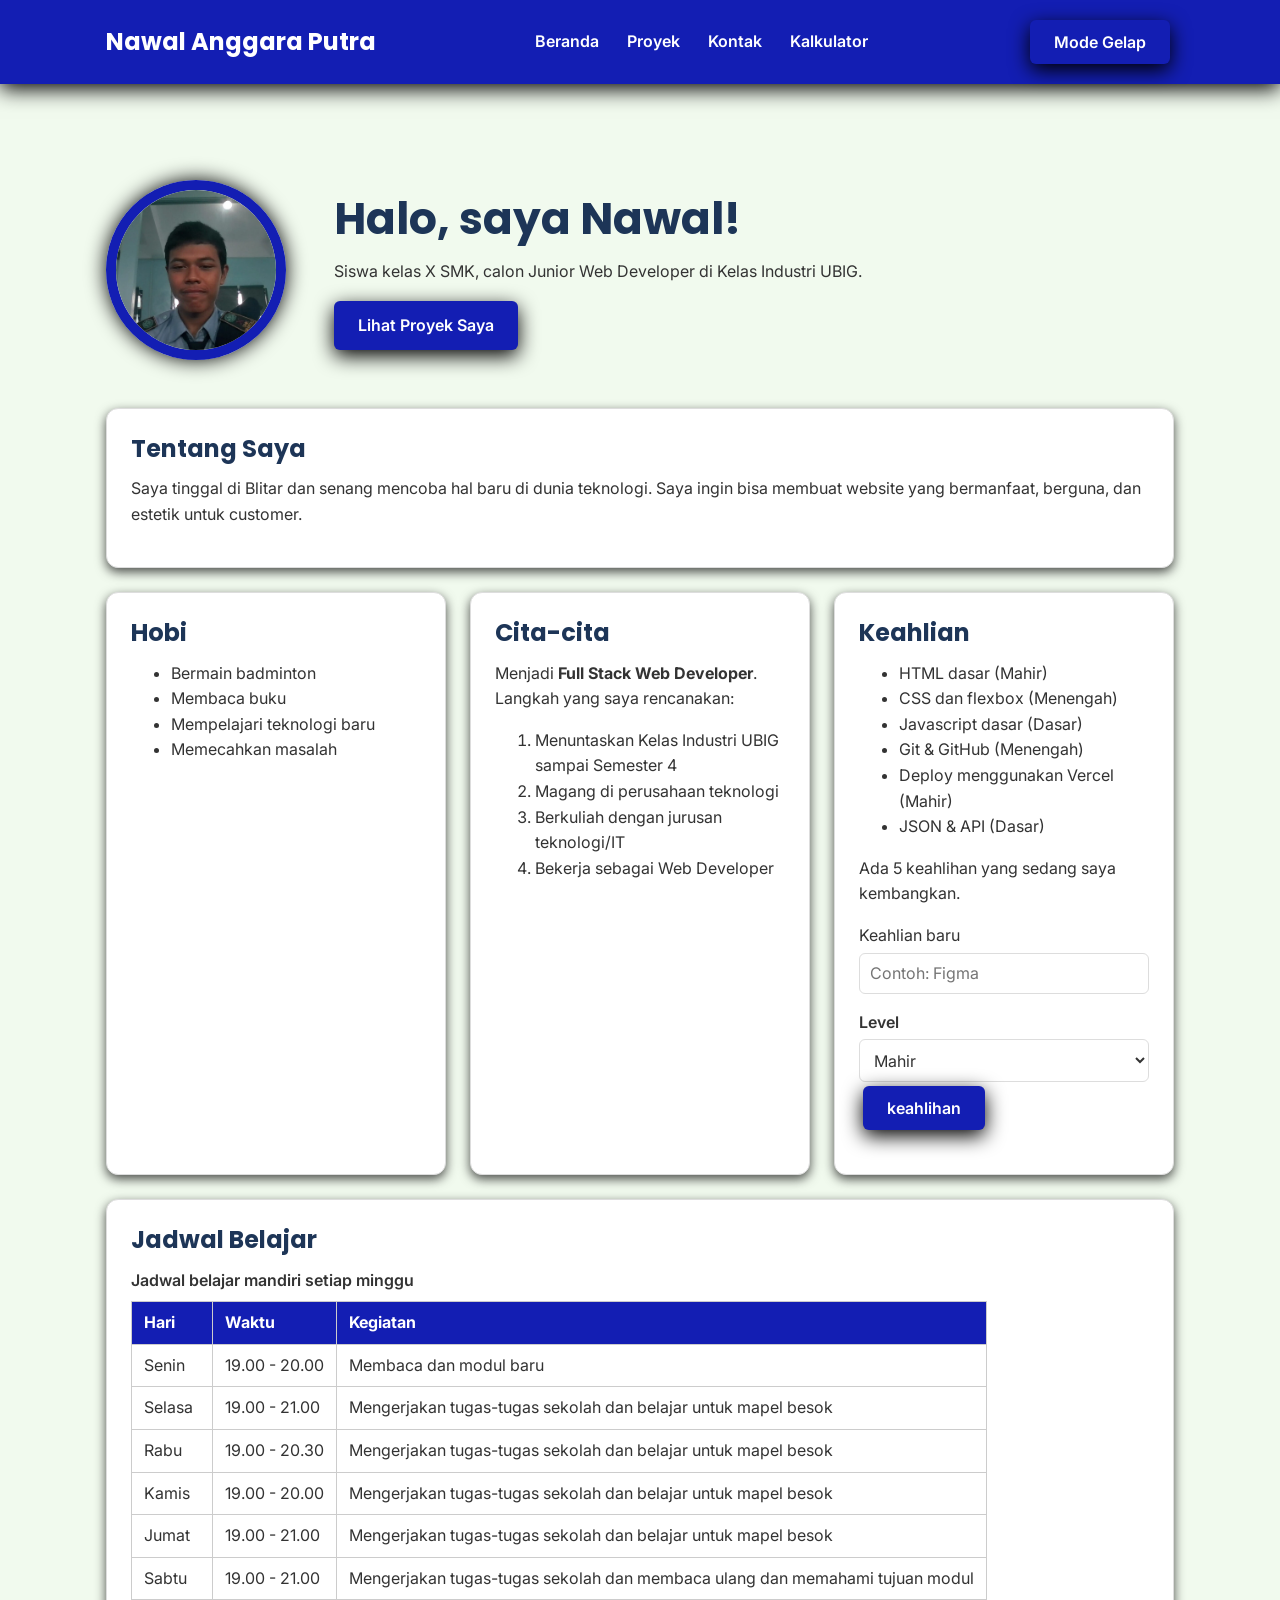
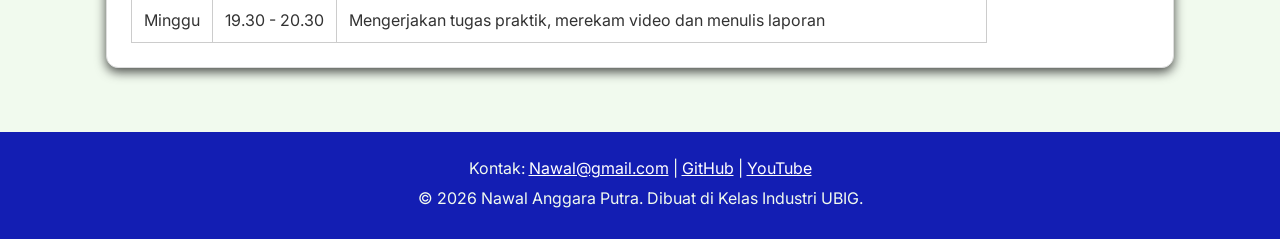
<file: index.html>
<!DOCTYPE html>
<html lang="id">

<head>
  <meta charset="UTF-8">
  <meta name="viewport" content="width=device-width, initial-scale=1.0">
  <title>Nawal anggara putra | Beranda</title>
  <link rel="preconnect" href="https://fonts.googleapis.com">
  <link rel="preconnect" href="https://fonts.gstatic.com" crossorigin>
  <link href="https://fonts.googleapis.com/css2?family=Inter:wght@400;600&family=Poppins:wght@600;700&display=swap"
    rel="stylesheet">
  <link rel="stylesheet" href="css/style.css">
  <script src="js/kalkulator.js" defer></script>
<script src="js/main.js" defer></script>
<script src="js/keahlihan.js" defer></script>
</head>

<body>
  <header>
    <div class="container navbar">
      <h1>Nawal Anggara Putra</h1>
      <nav class="menu-laptop">
        <ul>
          <li><a href="index.html">Beranda</a></li>
          <li><a href="proyek.html">Proyek</a></li>
          <li><a href="kontak.html">Kontak</a></li>
          <li><a href="kalkulator.html">Kalkulator</a></li>
      </nav>
      <!-- Tantangan: menu ponsel yang bisa dibuka-tutup -->
      <details class="menu-ponsel">
        <summary>Menu</summary>
        <nav>
          <ul>
            <li><a href="index.html">Beranda</a></li>
            <li><a href="proyek.html">Proyek</a></li>
            <li><a href="kontak.html">Kontak</a></li>
            <li><a href="kalkulator.html">Kalkulator</a></li>
          </ul>
        </nav>
      </details>
      <button type="button" id="tombol-tema" class="tombol-
tema">Mode Gelap</button>
    </div>
  </header>

  <main>
    <div class="container">
      <section class="hero">
        <img src="img/foto-profil.webp" alt="foto profil Nawal anggara putra"  height="180" width="180">
        <div>
          <h2>Halo, saya Nawal!</h2>
          <p>Siswa kelas X SMK, calon Junior Web Developer di Kelas Industri UBIG.</p>
          <a href="proyek.html" class="tombol">Lihat Proyek Saya</a>
        </div>
      </section>

      <section class="kartu">
        <h2>Tentang Saya</h2>
        <p>Saya tinggal di Blitar dan senang mencoba hal baru di dunia teknologi. Saya ingin bisa membuat website yang
          bermanfaat, berguna, dan estetik untuk customer.</p>
      </section>

      <div class="daftar-kartu">
        <section class="kartu">
          <h2>Hobi</h2>
          <ul>
            <li>Bermain badminton</li>
            <li>Membaca buku</li>
            <li>Mempelajari teknologi baru</li>
            <li>Memecahkan masalah</li>
          </ul>
        </section>

        <section class="kartu">
          <h2>Cita-cita</h2>
          <p>Menjadi <strong>Full Stack Web Developer</strong>. Langkah yang saya rencanakan:</p>
          <ol>
            <li>Menuntaskan Kelas Industri UBIG sampai Semester 4</li>
            <li>Magang di perusahaan teknologi</li>
            <li>Berkuliah dengan jurusan teknologi/IT</li>
            <li>Bekerja sebagai Web Developer</li>
          </ol>
        </section>

        <section class="kartu">
          <h2>Keahlian</h2>
          <ul>
            <li>HTML dasar (Mahir)</li>
            <li>CSS dan flexbox (Menengah)</li>
            <li>Javascript dasar (Dasar)</li>
            <li>Git & GitHub (Menengah)</li>
          <li>Deploy menggunakan Vercel (Mahir)</li>
          <li>JSON & API (Dasar)</li>
          </ul>
          <p>Ada 5 keahlihan yang sedang saya kembangkan.</p>
           <form>
          <p>
            <id id="keahlihan">Keahlian baru</label><br>
            <input type="text" id="keahlihan" name="keahlihan" placeholder="Contoh: Figma" required>
          </p>
          <p>
            <label id="Level">Level</label><br>
            <select id="level Skill" name="keperluan" required>
              <option value="Mahir">Mahir</option>
              <option value="Menengah">menengah</option>
              <option value="kerja-sama">Dasar</option>
            </select>
            <button>keahlihan</button>
          </p>
        </section>
      </div>

      <section class="kartu">
        <h2>Jadwal Belajar</h2>
        <table>
          <caption>Jadwal belajar mandiri setiap minggu</caption>
          <thead>
            <tr>
              <th>Hari</th>
              <th>Waktu</th>
              <th>Kegiatan</th>
            </tr>
          </thead>
          <tbody>
            <tr>
              <td>Senin</td>
              <td>19.00 - 20.00</td>
              <td>Membaca dan modul baru</td>
            </tr>
            <tr>
              <td>Selasa</td>
              <td>19.00 - 21.00</td>
              <td>Mengerjakan tugas-tugas sekolah dan belajar untuk mapel besok</td>
            </tr>
            <tr>
              <td>Rabu</td>
              <td>19.00 - 20.30</td>
              <td>Mengerjakan tugas-tugas sekolah dan belajar untuk mapel besok</td>
            </tr>
            <tr>
              <td>Kamis</td>
              <td>19.00 - 20.00</td>
              <td>Mengerjakan tugas-tugas sekolah dan belajar untuk mapel besok</td>
            </tr>
            <tr>
              <td>Jumat</td>
              <td>19.00 - 21.00</td>
              <td>Mengerjakan tugas-tugas sekolah dan belajar untuk mapel besok</td>
            </tr>
            <tr>
              <td>Sabtu</td>
              <td>19.00 - 21.00</td>
              <td>Mengerjakan tugas-tugas sekolah dan membaca ulang dan memahami tujuan modul</td>
            </tr>
            <tr>
              <td>Minggu</td>
              <td>19.30 - 20.30</td>
              <td>Mengerjakan tugas praktik, merekam video dan menulis laporan</td>
            </tr>
          </tbody>
        </table>
      </section>
    </div>
  </main>

  <footer>
    <p>Kontak: <a href="https://mail.google.com/mail/?view=cm&fs=1&to=nawal.xrpl@gmail.com">Nawal@gmail.com</a> |
      <a href="https://github.com/Archonwyall/" target="_blank">GitHub</a> |
      <a href="https://www.youtube.com/@Anggara-starly" target="_blank">YouTube</a>
    </p>
    <p>&copy; 2026 Nawal Anggara Putra. Dibuat di Kelas Industri UBIG.</p>
  </footer>
</body>

</html>
</file>
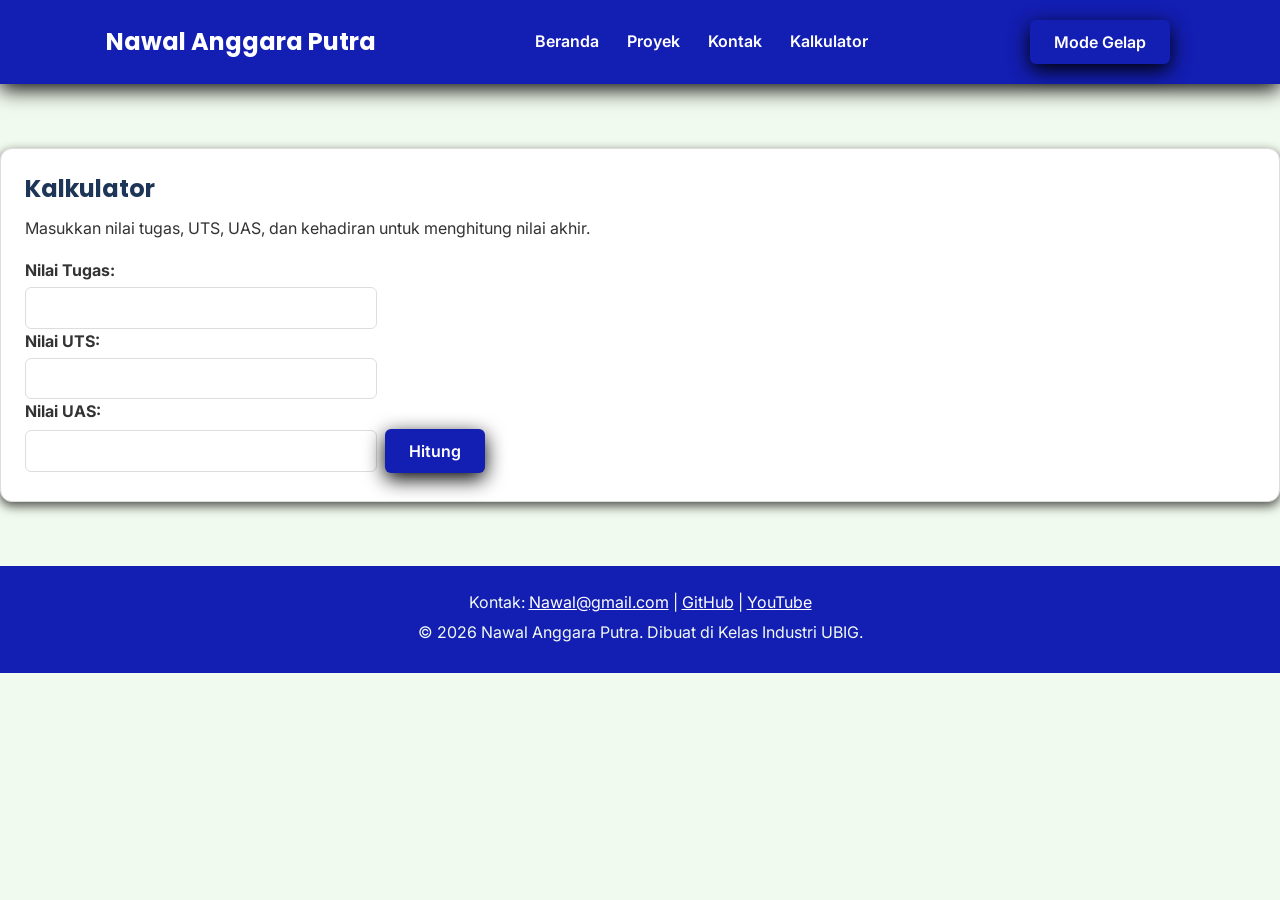
<file: kalkulator.html>
<!DOCTYPE html>
<html lang="en">

<head>
  <meta charset="UTF-8">
  <meta name="viewport" content="width=device-width, initial-scale=1.0">
  <title>Nawal anggara putra | Beranda</title>
  <link rel="preconnect" href="https://fonts.googleapis.com">
  <link rel="preconnect" href="https://fonts.gstatic.com" crossorigin>
  <link href="https://fonts.googleapis.com/css2?family=Inter:wght@400;600&family=Poppins:wght@600;700&display=swap"
    rel="stylesheet">
  <link rel="stylesheet" href="css/style.css">
  <script src="js/kalkulator.js" defer></script>
<script src="js/main.js" defer></script>
</head>

<body>
  <header>
    <div class="container navbar">
      <h1>Nawal Anggara Putra</h1>
      <nav class="menu-laptop">
        <ul>
          <li><a href="index.html">Beranda</a></li>
          <li><a href="proyek.html">Proyek</a></li>
          <li><a href="kontak.html">Kontak</a></li>
          <li><a href="kalkulator.html">Kalkulator</a></li>
        </ul>
      </nav>
      <!-- Tantangan: menu ponsel yang bisa dibuka-tutup -->
      <details class="menu-ponsel">
        <summary>Menu</summary>
        <nav>
          <ul>
            <li><a href="index.html">Beranda</a></li>
            <li><a href="proyek.html">Proyek</a></li>
            <li><a href="kontak.html">Kontak</a></li>
            <li><a href="kalkulator.html">Kalkulator</a></li>
          </ul>
        </nav>
      </details>
      <button type="button" id="tombol-tema" class="tombol-
tema">Mode Gelap</button>
    </div>
  </header>
  <main>
    <div class="container-kalkulator">
      <div class="kartu">
        <h2>Kalkulator</h2>
        <p>Masukkan nilai tugas, UTS, UAS, dan kehadiran untuk menghitung nilai akhir.</p>
        <div id="kalkulatorForm">
          <h4>Nilai Tugas:</h4>
          <input type="number" id="nilaiTugas" name="nilaiTugas" required>

          <h4>Nilai UTS:</h4>
          <input type="number" id="nilaiUts" name="nilaiUts" required>

          <h4>Nilai UAS:</h4>
          <input type="number" id="nilaiUas" name="nilaiUas" required>

          <button type="button" id="hitungButton">Hitung</button>
        </div>
        <div id="hasil"></div>
      </div>
    </div>
  </main>

  <footer>
    <p>Kontak: <a href="https://mail.google.com/mail/?view=cm&fs=1&to=nawal.xrpl@gmail.com">Nawal@gmail.com</a> |
      <a href="https://github.com/Archonwyall/" target="_blank">GitHub</a> |
      <a href="https://www.youtube.com/@Anggara-starly" target="_blank">YouTube</a>
    </p>
    <p>&copy; 2026 Nawal Anggara Putra. Dibuat di Kelas Industri UBIG.</p>
  </footer>

  <script src="js/kalkulator.js"></script>
  <script src="js/latihan.js" defer></script>

</body>

</html>
</file>
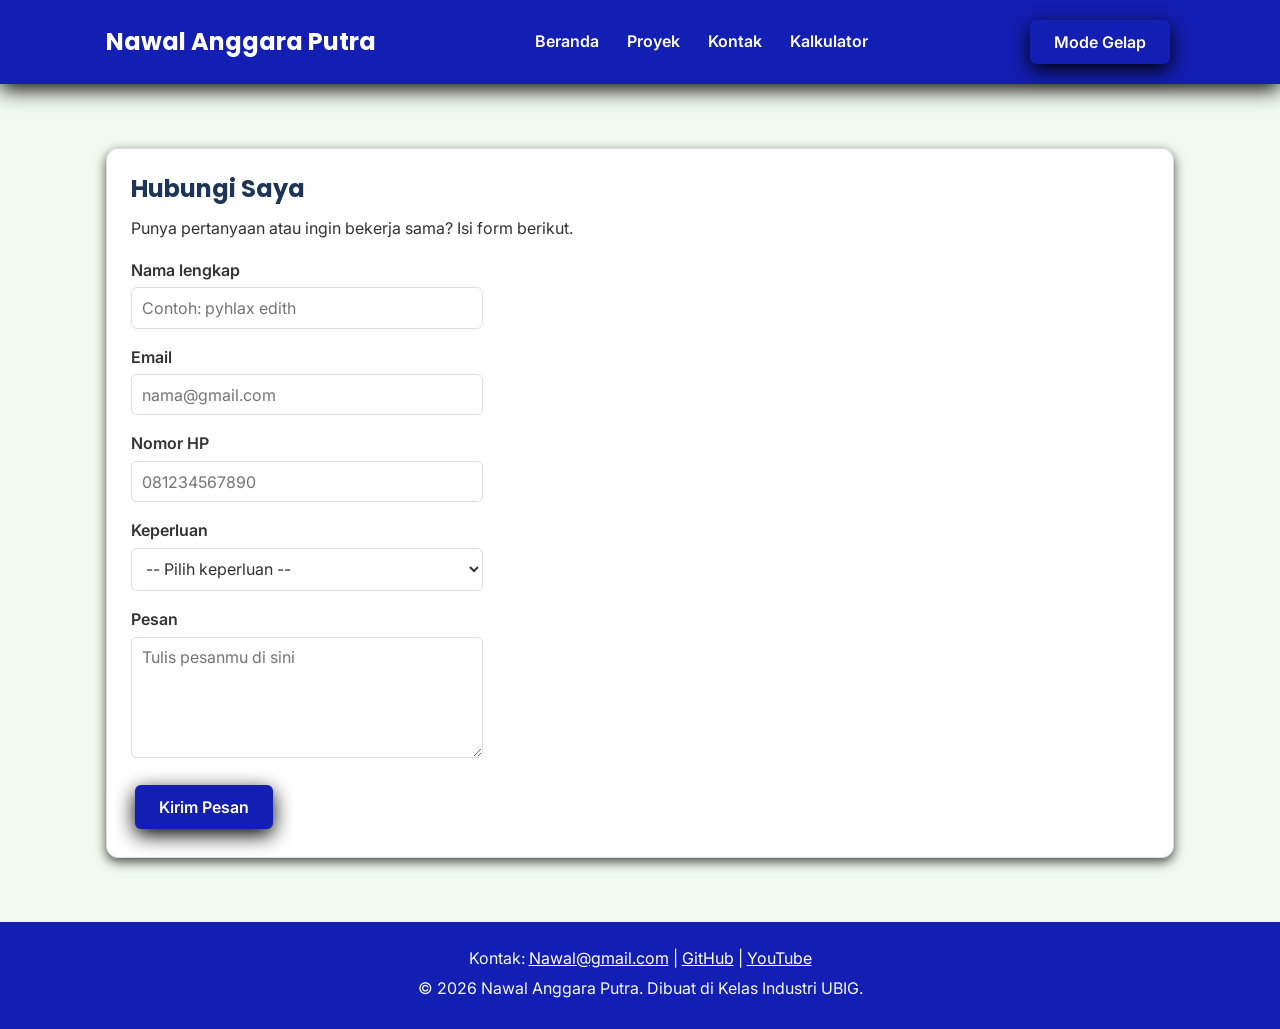
<file: kontak.html>
<!DOCTYPE html>
<html lang="id">
<head>
  <meta charset="UTF-8">
  <meta name="viewport" content="width=device-width, initial-scale=1.0">
  <title>Nawal anggara putra | Beranda</title>
  <link rel="preconnect" href="https://fonts.googleapis.com">
  <link rel="preconnect" href="https://fonts.gstatic.com" crossorigin>
  <link href="https://fonts.googleapis.com/css2?family=Inter:wght@400;600&family=Poppins:wght@600;700&display=swap"
    rel="stylesheet">
  <link rel="stylesheet" href="css/style.css">
  <script src="js/kalkulator.js" defer></script>
<script src="js/main.js" defer></script>
</head>
<body>
  <header>
    <div class="container navbar">
      <h1>Nawal Anggara Putra</h1>
      <nav class="menu-laptop">
        <ul>
          <li><a href="index.html">Beranda</a></li>
          <li><a href="proyek.html">Proyek</a></li>
          <li><a href="kontak.html">Kontak</a></li>
           <li><a href="kalkulator.html">Kalkulator</a></li>
        </ul>
      </nav>
      <!-- Tantangan: menu ponsel yang bisa dibuka-tutup -->
      <details class="menu-ponsel">
        <summary>Menu</summary>
        <nav>
          <ul>
            <li><a href="index.html">Beranda</a></li>
            <li><a href="proyek.html">Proyek</a></li>
            <li><a href="kontak.html">Kontak</a></li>
             <li><a href="kalkulator.html">Kalkulator</a></li>
          </ul>
        </nav>
      </details>
      <button type="button" id="tombol-tema" class="tombol-
tema">Mode Gelap</button>
    </div>
  </header>

  <main>
    <div class="container">
      <section class="kartu">
        <h2>Hubungi Saya</h2>
        <p>Punya pertanyaan atau ingin bekerja sama? Isi form berikut.</p>

        <form>
          <p>
            <label for="nama">Nama lengkap</label><br>
            <input type="text" id="nama" name="nama" placeholder="Contoh: pyhlax edith" required>
          </p>
          <p>
            <label for="email">Email</label><br>
            <input type="email" id="email" name="email" placeholder="nama@gmail.com" required>
          </p>
          <p>
            <label for="hp">Nomor HP</label><br>
            <input type="tel" id="hp" name="hp" placeholder="081234567890" required>
          </p>
          <p>
            <label for="keperluan">Keperluan</label><br>
            <select id="keperluan" name="keperluan" required>
              <option value="">-- Pilih keperluan --</option>
              <option value="bertanya">Bertanya</option>
              <option value="kerja-sama">Kerja sama proyek</option>
              <option value="kerja-sama">Kerja kelompok</option>
              <option value="kerja-sama">Bermain</option>
              <option value="lainnya">Lainnya...</option>
            </select>
          </p>
          <p>
            <label for="pesan">Pesan</label><br>
            <textarea id="pesan" name="pesan" rows="5" cols="40" maxlength="300" placeholder="Tulis pesanmu di sini" required></textarea>
          </p>
          <button type="submit">Kirim Pesan</button>
        </form>
      </section>
    </div>
  </main>

  <footer>
    <p>Kontak: <a href="https://mail.google.com/mail/?view=cm&fs=1&to=nawal.xrpl@gmail.com">Nawal@gmail.com</a> |
      <a href="https://github.com/Archonwyall/" target="_blank">GitHub</a> |
      <a href="https://www.youtube.com/@Anggara-starly/" target="_blank">YouTube</a></p>
    <p>&copy; 2026 Nawal Anggara Putra. Dibuat di Kelas Industri UBIG.</p>
  </footer>
</body>
</html>
</file>
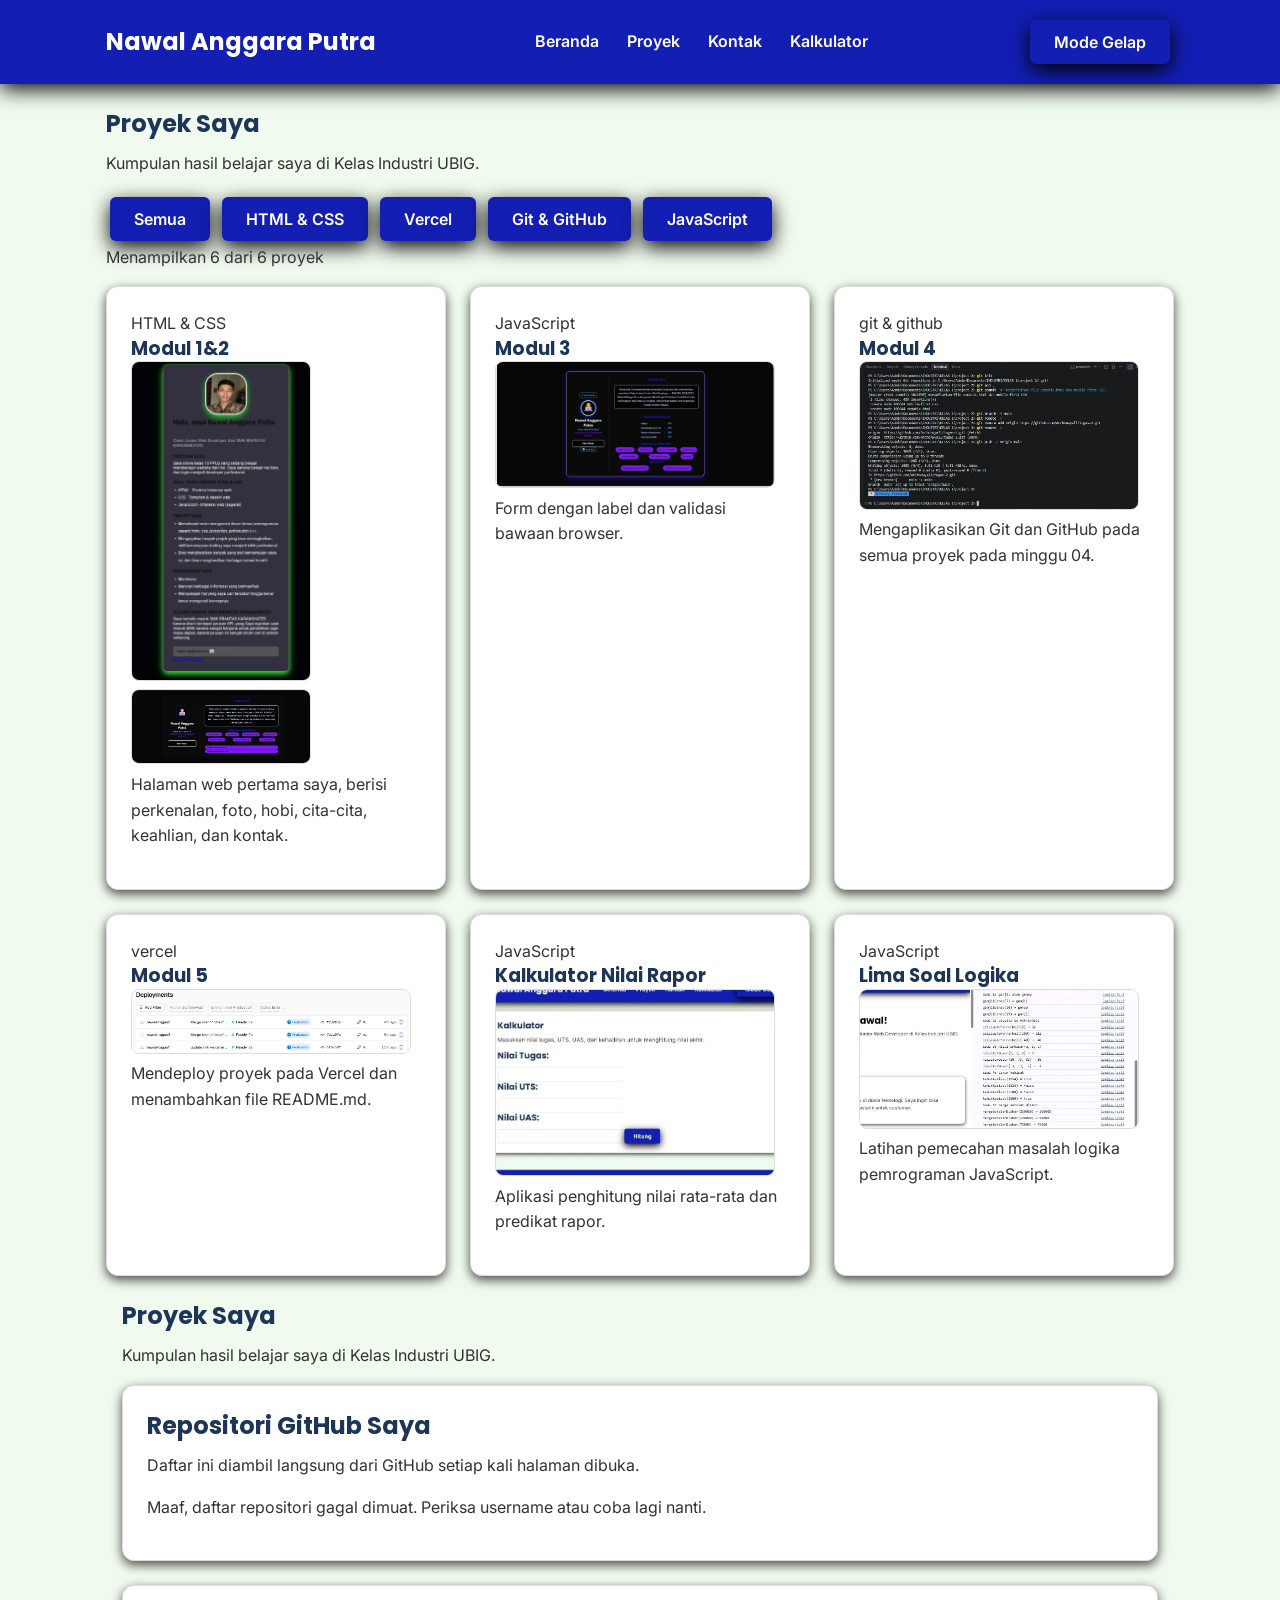
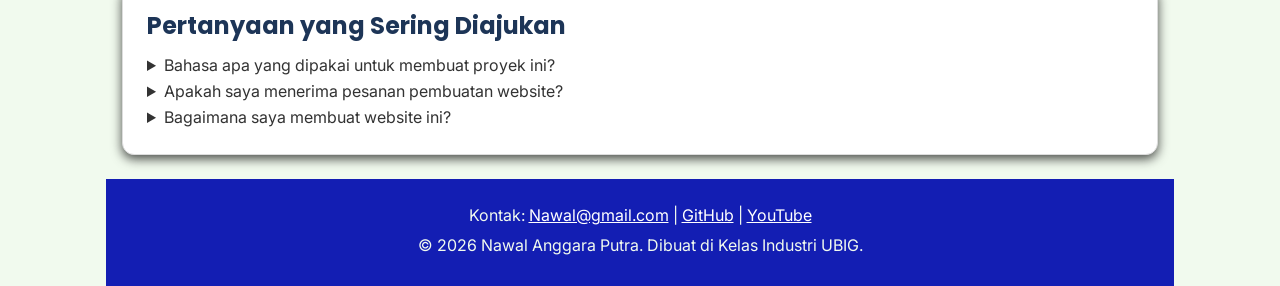
<file: proyek.html>
<!DOCTYPE html>
<html lang="id">

<head>
  <meta charset="UTF-8">
  <meta name="viewport" content="width=device-width, initial-scale=1.0">
  <title>Nawal anggara putra | Beranda</title>
  <link rel="preconnect" href="https://fonts.googleapis.com">
  <link rel="preconnect" href="https://fonts.gstatic.com" crossorigin>
  <link href="https://fonts.googleapis.com/css2?family=Inter:wght@400;600&family=Poppins:wght@600;700&display=swap"
    rel="stylesheet">
  <link rel="stylesheet" href="css/style.css">
  <script src="js/kalkulator.js" defer></script>
  <script src="js/main.js" defer></script>
</head>

<body>
  <header>
    <div class="container navbar">
      <h1>Nawal Anggara Putra</h1>
      <nav class="menu-laptop">
        <ul>
          <li><a href="index.html">Beranda</a></li>
          <li><a href="proyek.html">Proyek</a></li>
          <li><a href="kontak.html">Kontak</a></li>
          <li><a href="kalkulator.html">Kalkulator</a></li>
        </ul>
      </nav>
      <!-- Tantangan: menu ponsel yang bisa dibuka-tutup -->
      <details class="menu-ponsel">
        <summary>Menu</summary>
        <nav>
          <ul>
            <li><a href="index.html">Beranda</a></li>
            <li><a href="proyek.html">Proyek</a></li>
            <li><a href="kontak.html">Kontak</a></li>
            <li><a href="kalkulator.html">Kalkulator</a></li>
          </ul>
        </nav>
      </details>
      <button type="button" id="tombol-tema" class="tombol-
tema">Mode Gelap</button>
    </div>
  </header>

  <div class="container">
    <section>
      <h2>Proyek Saya</h2>
      <p>Kumpulan hasil belajar saya di Kelas Industri UBIG.</p>
      <div class="filter-proyek" role="group" aria-label="Filter proyek berdasarkan kategori">
        <button type="button" class="filter-proyek-tombol aktif" data-filter-proyek="semua"
          aria-pressed="true">Semua</button>
        <button type="button" class="filter-proyek-tombol" data-filter-proyek="HTML & CSS" aria-pressed="false">HTML &
          CSS</button>
        <button type="button" class="filter-proyek-tombol" data-filter-proyek="vercel"
          aria-pressed="false">Vercel</button>
        <button type="button" class="filter-proyek-tombol" data-filter-proyek="git & github"
          aria-pressed="false"> Git & GitHub</button>
        <button type="button" class="filter-proyek-tombol" data-filter-proyek="JavaScript"
          aria-pressed="false">JavaScript</button>
      </div>
      <p id="jumlah-proyek" aria-live="polite"></p>
      <div class="daftar-kartu" id="daftar-proyek"></div>
    </section>
    <div class="container">
        <h2>Proyek Saya</h2>
        <p>Kumpulan hasil belajar saya di Kelas Industri UBIG.</p>
      <section class="kartu">
        <h2>Repositori GitHub Saya</h2>
        <p>Daftar ini diambil langsung dari GitHub setiap kali halaman
          dibuka.</p>
        <p id="status-repo"></p>
        <ul id="daftar-repo"></ul>
      </section>
      <!-- FAQ dengan details dan summary -->
      <section class="kartu">
        <h2>Pertanyaan yang Sering Diajukan</h2>
        <details>
          <summary>Bahasa apa yang dipakai untuk membuat proyek ini?</summary>
          <p>Semua proyek di halaman ini dibuat dengan HTML. Tampilannya akan saya rapikan dengan CSS mulai Minggu 03.
          </p>
        </details>
        <details>
          <summary>Apakah saya menerima pesanan pembuatan website?</summary>
          <p>Belum, saya masih belajar. Namun kamu tetap boleh menghubungi saya melalui halaman Kontak.</p>
        </details>
        <details>
          <summary>Bagaimana saya membuat website ini?</summary>
          <p>Proyek ini saya buat dari template modul dengan sedikit mengubah dan menambahkan beberapa elemen.</p>
        </details>
      </section>
    </div>
    </main>

    <footer>
      <p>Kontak: <a href="https://mail.google.com/mail/?view=cm&fs=1&to=nawal.xrpl@gmail.com">Nawal@gmail.com</a> |
        <a href="https://github.com/Archonwyall/" target="_blank">GitHub</a> |
        <a href="https://www.youtube.com/@Anggara-starly/" target="_blank">YouTube</a>
      </p>
      <p>&copy; 2026 Nawal Anggara Putra. Dibuat di Kelas Industri UBIG.</p>
    </footer>
</body>

</html>
</file>
<file: css/style.css>
/* Gaya portofolio Andi Pratama
   Palet: #1D3557 (utama), #E63946 (aksen), #F1FAEE (latar)
   Huruf: Poppins (judul), Inter (isi)
   Tata letak: mobile first, titik ubah 768px (tablet) dan 1024px (laptop) */

/* 1. Reset */
* {
  box-sizing: border-box;
  margin: 0;
}

img {
  max-width: 100%;
  height: auto;
}

/* 2. Dasar halaman: warna dan huruf */
body {
  font-family: "Inter", Arial, sans-serif;
  font-size: 1rem;
  line-height: 1.6;
  color: #333333;
  background-color: #ffffff;
}

h1,
h2,
h3 {
  font-family: "Poppins", Arial, sans-serif;
  color: #000000;
  line-height: 1.3;
}

h2 {
  margin-bottom: 0.75rem;
}

p,
ul,
ol {
  margin-bottom: 1rem;
}

a {
  color: #E63946;
}

/* 3. Wadah, header, dan menu */
.container {
  max-width: 1100px;
  margin: 0 auto;
  padding: 0 1rem;
}

header {
  background-color: #131eb3;
  box-shadow: 0 5px 20px #000000;
  color: #FFFFFF;
  padding: 1rem 0;
  margin-bottom: 1.5rem;
}

header h1 {
  color: #FFFFFF;
  font-size: 1.5rem;
}

.navbar {
  display: flex;
  flex-wrap: wrap;
  justify-content: space-between;
  align-items: center;
  gap: 0.5rem;
}

nav ul {
  display: flex;
  gap: 0.25rem;
  padding: 0;
  margin: 0;
  list-style: none;
}

nav a {
  display: inline-block;
  padding: 0.5rem 0.75rem;
  border-radius: 6px;
  color: #FFFFFF;
  font-weight: 600;
  text-decoration: none;
}

/* Tantangan: menu ponsel buka-tutup dengan details */
.menu-laptop {
  display: none;
}

.menu-ponsel summary {
  padding: 0.5rem 0.75rem;
  border: 1px solid #FFFFFF;
  border-radius: 6px;
  font-weight: 600;
  cursor: pointer;
}

.menu-ponsel ul {
  flex-direction: column;
  margin-top: 0.5rem;
}

/* 4. Isi utama, hero, dan kartu */
main {
  padding: 1.5rem 0;
}

.hero {
  display: flex;
  flex-direction: column;
  align-items: center;
  gap: 1.5rem;
  padding: 1rem 0 2rem;
  text-align: center;
}

.hero img {
  border: 10px solid #131eb3;
  border-radius: 50%;
  box-shadow: 0 0px 20px #000000;
}

.hero h2 {
  font-size: 2rem;
}

.tombol {
  display: inline-block;
  padding: 0.75rem 1.5rem;
  border-radius: 6px;
  background-color: #131eb3;
  box-shadow: 0 6px 20px #000000;
  color: #FFFFFF;
  font-weight: 600;
  text-decoration: none;
}

.kartu {
  background-color: #ffffff;
  padding: 1rem;
  margin-bottom: 1.5rem;
  border: 1px solid #DDDDDD;
  border-radius: 12px;
  box-shadow: 0 4px 11px rgba(0, 0, 0, 0.699);
}

.daftar-kartu {
  display: flex;
  flex-wrap: wrap;
  gap: 1.5rem;
  margin-bottom: 1.5rem;
}

.daftar-kartu .kartu {
  flex: 1 1 280px;
  margin-bottom: 0;
}

article img {
  border-radius: 8px;
  border: 1px solid #DDDDDD;
}

/* 5. Tabel */
table {
  border-collapse: collapse;
}

caption {
  font-weight: 600;
  text-align: left;
  margin-bottom: 0.5rem;
}

th,
td {
  border: 1px solid #CCCCCC;
  padding: 0.5rem 0.75rem;
  text-align: left;
}

th {
  background-color: #131eb3;
  color: #FFFFFF;
}

/* 6. Form */
label {
  font-weight: 600;
}

input,
select,
textarea {
  width: 100%;
  max-width: 22rem;
  padding: 0.6rem;
  margin-top: 0.25rem;
  border: 1px solid #CCCCCC;
  border-radius: 6px;
  font-family: inherit;
  font-size: 1rem;
}

button {
  padding: 0.75rem 1.5rem;
  border: none;
  border-radius: 6px;
  background-color: #131eb3;
  box-shadow: 0 6px 20px #000000;
  color: #FFFFFF;
  font-family: inherit;
  font-size: 1rem;
  font-weight: 600;
  cursor: pointer;
  margin: 0.25rem;
}


/* 7. Footer */
footer {
  background-color: #131eb3;
  color: #F1FAEE;
  text-align: center;
  padding: 1.5rem;
}

footer p {
  margin-bottom: 0.25rem;
}

footer a {
  color: #FFFFFF;
}

/* 10. Tombol tema, filter, dan label kategori */
.tombol-tema {
  padding: 0.5rem 0.9rem;
  border: 2px solid #FFFFFF;
  background-color: transparent;
  font-size: 0.9rem;
}

:root {
  --warna-utama: #1D3557;
  --warna-judul: #1D3557;
  --warna-aksen: #E63946;
  --warna-tautan: #E63946;
  --warna-latar: #F1FAEE;
  --warna-teks: #333333;
  --warna-kartu: #FFFFFF;
  --warna-garis: #DDDDDD;
}

/* 11. Tema gelap: isi variabel diganti saat body memiliki class 
gelap */
body.gelap {
  --warna-utama: #0B1526;
  --warna-judul: #A8DADC;
  --warna-tautan: #FF8A8A;
  --warna-latar: #121A24;
  --warna-teks: #E3E8EE;
  --warna-kartu: #1C2836;
  --warna-garis: #34465A;
}

/* 8. Tablet: lebar layar 768px ke atas */
@media (min-width: 768px) {
  .menu-laptop {
    display: block;
  }

  .menu-ponsel {
    display: none;
  }

  .hero {
    flex-direction: row;
    padding: 2rem 0 3rem;
    text-align: left;
  }

  .kartu {
    padding: 1.5rem;
  }
}

/* 9. Laptop: lebar layar 1024px ke atas */
@media (min-width: 1024px) {
  main {
    padding: 2.5rem 0;
  }

  .hero {
    gap: 3rem;
  }

  .hero h2 {
    font-size: 2.75rem;
  }
}

body {
  background-color: var(--warna-latar);
  color: var(--warna-teks);
  transition: background-color 0.3s, color 0.3s;
}

h1,
h2,
h3 {
  color: var(--warna-judul);
}

a {
  color: var(--warna-tautan);
}

.kartu {
  background-color: var(--warna-kartu);
  border: 1px solid var(--warna-garis);
}

input,
textarea,
select {
  background-color: var(--warna-kartu);
  color: var(--warna-teks);
  border: 1px solid var(--warna-garis);
}
</file>
